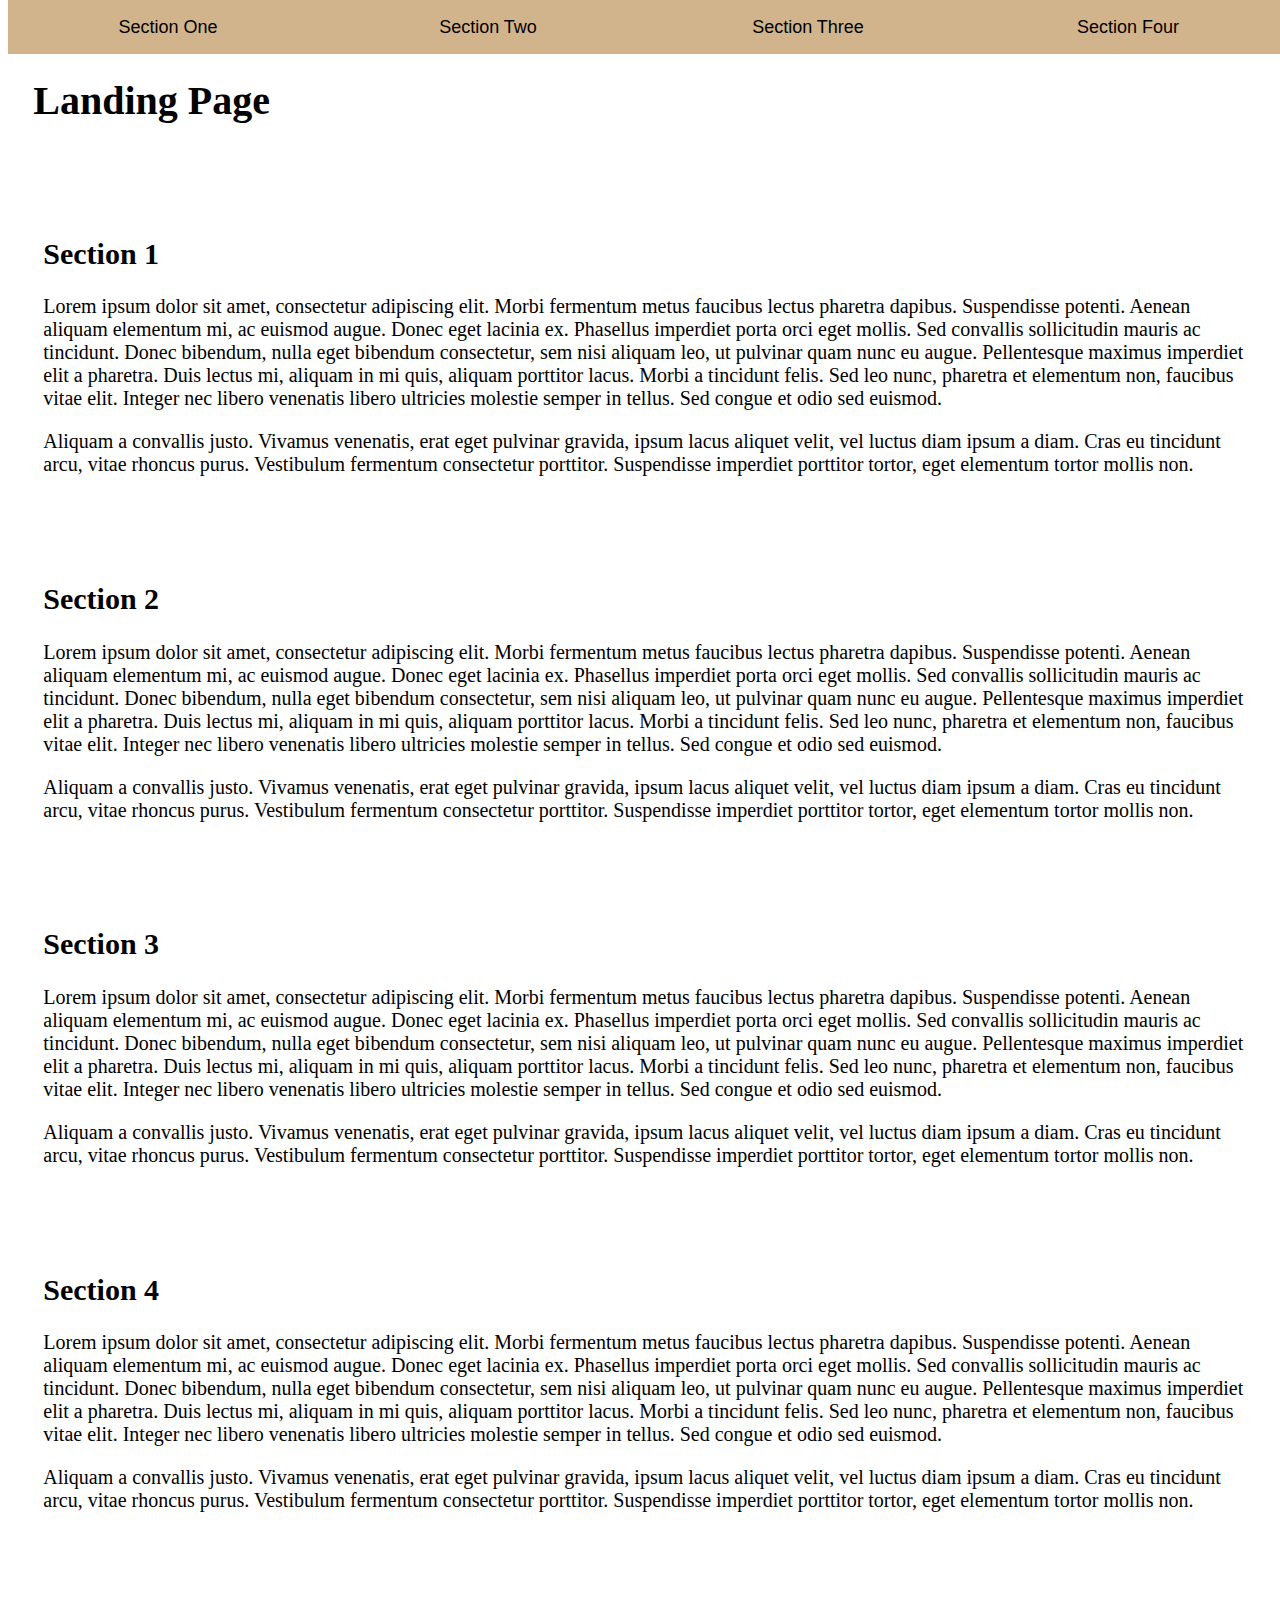
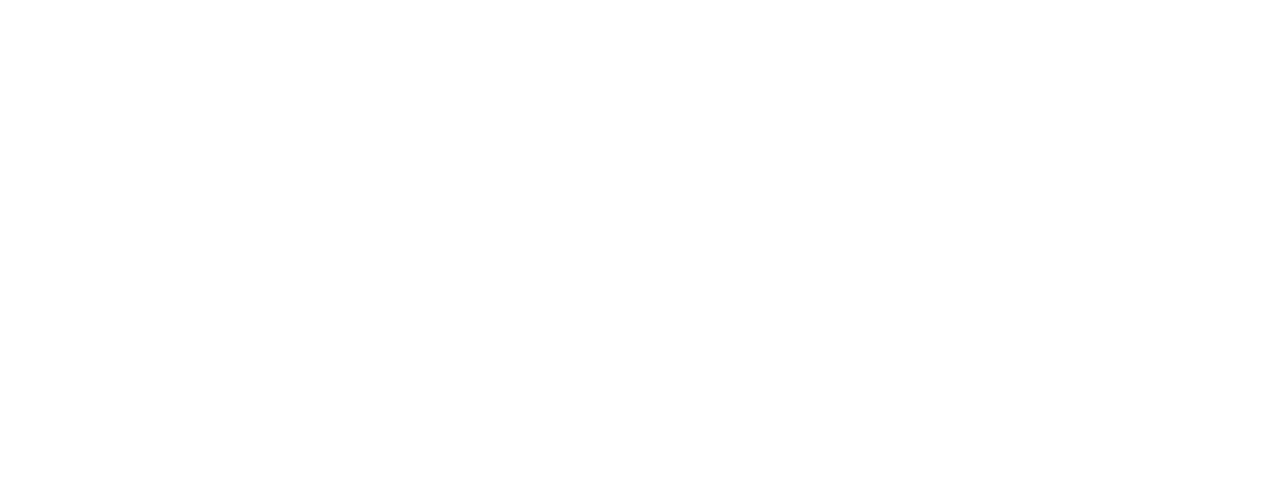
<file: index.html>
<!DOCTYPE html>
<html lang="en" dir="ltr">
  <head>
    <meta charset="utf-8">
    <link rel="stylesheet" href="css/style.css">
    <meta name="viewport" content="width=device-width, initial-scale=1.0">
    <title></title>
    <nav class="navbar__menu">
      <!-- Navigation starts as empty UL that will be populated with JS -->
      <ul id="navbar__list"></ul>
    </nav>
  </head>
  <body>
    <div class="title">
      <h1>Landing Page</h1>
    </div>
    <div class="grid-container">
      <section id="section1" data-nav="Section 1" class="your-active-class">
        <div class="landing__container">
          <h2>Section 1</h2>
          <p>Lorem ipsum dolor sit amet, consectetur adipiscing elit. Morbi fermentum metus faucibus lectus pharetra dapibus. Suspendisse potenti. Aenean aliquam elementum mi, ac euismod augue. Donec eget lacinia ex. Phasellus imperdiet porta orci eget mollis. Sed convallis sollicitudin mauris ac tincidunt. Donec bibendum, nulla eget bibendum consectetur, sem nisi aliquam leo, ut pulvinar quam nunc eu augue. Pellentesque maximus imperdiet elit a pharetra. Duis lectus mi, aliquam in mi quis, aliquam porttitor lacus. Morbi a tincidunt felis. Sed leo nunc, pharetra et elementum non, faucibus vitae elit. Integer nec libero venenatis libero ultricies molestie semper in tellus. Sed congue et odio sed euismod.</p>

          <p>Aliquam a convallis justo. Vivamus venenatis, erat eget pulvinar gravida, ipsum lacus aliquet velit, vel luctus diam ipsum a diam. Cras eu tincidunt arcu, vitae rhoncus purus. Vestibulum fermentum consectetur porttitor. Suspendisse imperdiet porttitor tortor, eget elementum tortor mollis non.</p>
        </div>
      </section>
      <section id="section2" data-nav="Section 2">
        <div class="landing__container">
          <h2>Section 2</h2>
          <p>Lorem ipsum dolor sit amet, consectetur adipiscing elit. Morbi fermentum metus faucibus lectus pharetra dapibus. Suspendisse potenti. Aenean aliquam elementum mi, ac euismod augue. Donec eget lacinia ex. Phasellus imperdiet porta orci eget mollis. Sed convallis sollicitudin mauris ac tincidunt. Donec bibendum, nulla eget bibendum consectetur, sem nisi aliquam leo, ut pulvinar quam nunc eu augue. Pellentesque maximus imperdiet elit a pharetra. Duis lectus mi, aliquam in mi quis, aliquam porttitor lacus. Morbi a tincidunt felis. Sed leo nunc, pharetra et elementum non, faucibus vitae elit. Integer nec libero venenatis libero ultricies molestie semper in tellus. Sed congue et odio sed euismod.</p>

          <p>Aliquam a convallis justo. Vivamus venenatis, erat eget pulvinar gravida, ipsum lacus aliquet velit, vel luctus diam ipsum a diam. Cras eu tincidunt arcu, vitae rhoncus purus. Vestibulum fermentum consectetur porttitor. Suspendisse imperdiet porttitor tortor, eget elementum tortor mollis non.</p>
        </div>
      </section>
      <section id="section3" data-nav="Section 3">
        <div class="landing__container">
          <h2>Section 3</h2>
          <p>Lorem ipsum dolor sit amet, consectetur adipiscing elit. Morbi fermentum metus faucibus lectus pharetra dapibus. Suspendisse potenti. Aenean aliquam elementum mi, ac euismod augue. Donec eget lacinia ex. Phasellus imperdiet porta orci eget mollis. Sed convallis sollicitudin mauris ac tincidunt. Donec bibendum, nulla eget bibendum consectetur, sem nisi aliquam leo, ut pulvinar quam nunc eu augue. Pellentesque maximus imperdiet elit a pharetra. Duis lectus mi, aliquam in mi quis, aliquam porttitor lacus. Morbi a tincidunt felis. Sed leo nunc, pharetra et elementum non, faucibus vitae elit. Integer nec libero venenatis libero ultricies molestie semper in tellus. Sed congue et odio sed euismod.</p>

          <p>Aliquam a convallis justo. Vivamus venenatis, erat eget pulvinar gravida, ipsum lacus aliquet velit, vel luctus diam ipsum a diam. Cras eu tincidunt arcu, vitae rhoncus purus. Vestibulum fermentum consectetur porttitor. Suspendisse imperdiet porttitor tortor, eget elementum tortor mollis non.</p>
        </div>
      </section>
      <section id="section4" data-nav="Section 4">
        <div class="landing__container">
          <h2>Section 4</h2>
          <p>Lorem ipsum dolor sit amet, consectetur adipiscing elit. Morbi fermentum metus faucibus lectus pharetra dapibus. Suspendisse potenti. Aenean aliquam elementum mi, ac euismod augue. Donec eget lacinia ex. Phasellus imperdiet porta orci eget mollis. Sed convallis sollicitudin mauris ac tincidunt. Donec bibendum, nulla eget bibendum consectetur, sem nisi aliquam leo, ut pulvinar quam nunc eu augue. Pellentesque maximus imperdiet elit a pharetra. Duis lectus mi, aliquam in mi quis, aliquam porttitor lacus. Morbi a tincidunt felis. Sed leo nunc, pharetra et elementum non, faucibus vitae elit. Integer nec libero venenatis libero ultricies molestie semper in tellus. Sed congue et odio sed euismod.</p>

          <p>Aliquam a convallis justo. Vivamus venenatis, erat eget pulvinar gravida, ipsum lacus aliquet velit, vel luctus diam ipsum a diam. Cras eu tincidunt arcu, vitae rhoncus purus. Vestibulum fermentum consectetur porttitor. Suspendisse imperdiet porttitor tortor, eget elementum tortor mollis non.</p>
        </div>
      </section>

    </div>
    <div class="padding-bottom">

    </div>
    <script src="js/script.js" charset="utf-8"></script>

  </body>
</html>
</file>
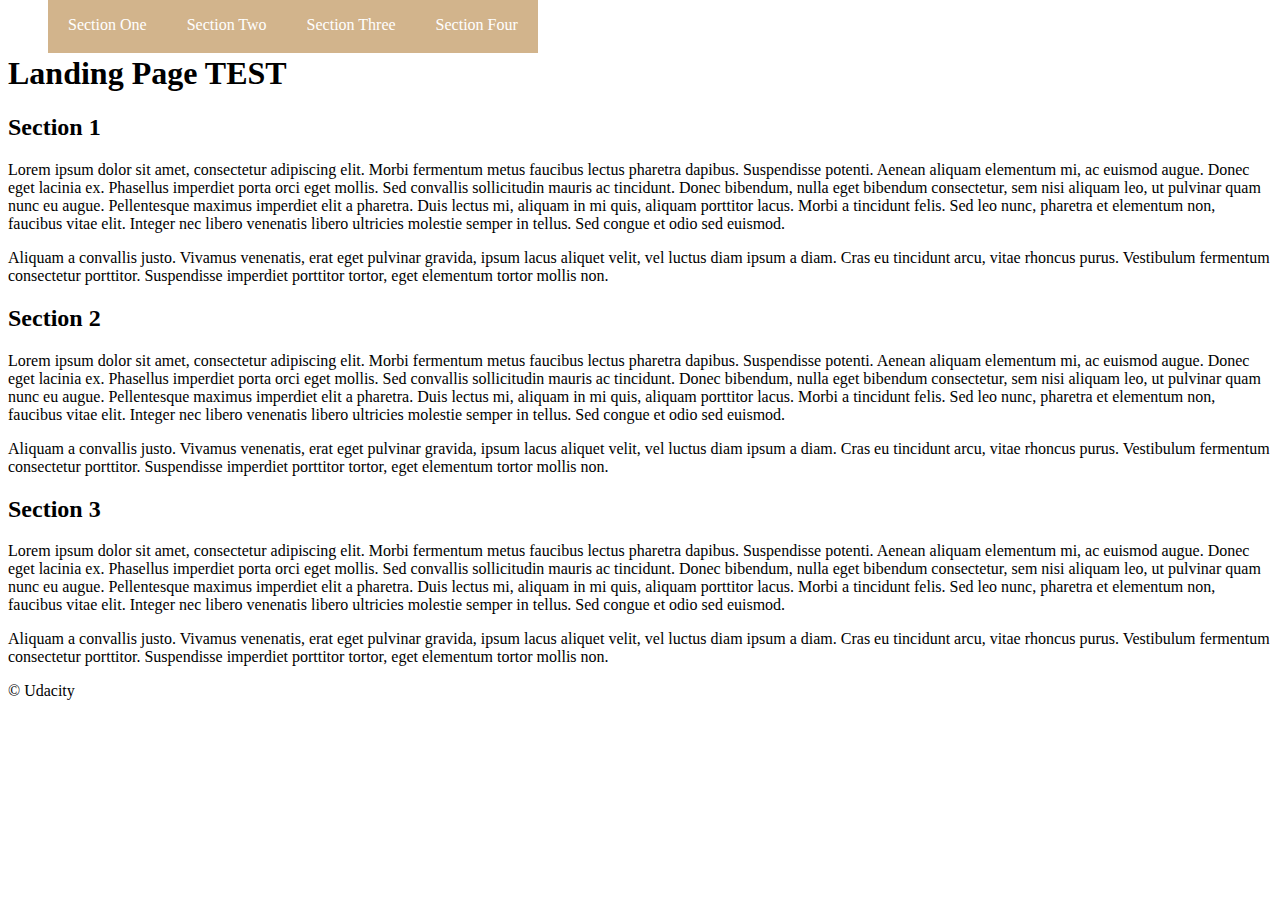
<file: udacity.html>
<!DOCTYPE html>
<html lang="en">
<head>
  <title>TEST</title>
  <!-- Load Google Fonts -->
  <link href="https://fonts.googleapis.com/css?family=Fira+Sans:900|Merriweather&display=swap" rel="stylesheet">  <!-- Load Styles -->
  <link href="test.css" rel="stylesheet">
</head>
<body>
  <!-- HTML Follows BEM naming conventions
  IDs are only used for sections to connect menu achors to sections -->
  <header class="page__header">
    <nav class="navbar__menu">
      <!-- Navigation starts as empty UL that will be populated with JS -->
      <ul id="navbar__list"></ul>
    </nav>
  </header>
  <main>
    <header class="main__hero">
      <h1>Landing Page TEST </h1>
    </header>
    <!-- Each Section has an ID (used for the anchor) and
    a data attribute that will populate the li node.
    Adding more sections will automatically populate nav.
    The first section is set to active class by default -->
    <section id="section1" data-nav="Section 1" class="your-active-class">
      <div class="landing__container">
        <h2>Section 1</h2>
        <p>Lorem ipsum dolor sit amet, consectetur adipiscing elit. Morbi fermentum metus faucibus lectus pharetra dapibus. Suspendisse potenti. Aenean aliquam elementum mi, ac euismod augue. Donec eget lacinia ex. Phasellus imperdiet porta orci eget mollis. Sed convallis sollicitudin mauris ac tincidunt. Donec bibendum, nulla eget bibendum consectetur, sem nisi aliquam leo, ut pulvinar quam nunc eu augue. Pellentesque maximus imperdiet elit a pharetra. Duis lectus mi, aliquam in mi quis, aliquam porttitor lacus. Morbi a tincidunt felis. Sed leo nunc, pharetra et elementum non, faucibus vitae elit. Integer nec libero venenatis libero ultricies molestie semper in tellus. Sed congue et odio sed euismod.</p>

        <p>Aliquam a convallis justo. Vivamus venenatis, erat eget pulvinar gravida, ipsum lacus aliquet velit, vel luctus diam ipsum a diam. Cras eu tincidunt arcu, vitae rhoncus purus. Vestibulum fermentum consectetur porttitor. Suspendisse imperdiet porttitor tortor, eget elementum tortor mollis non.</p>
      </div>
    </section>
    <section id="section2" data-nav="Section 2">
      <div class="landing__container">
        <h2>Section 2</h2>
        <p>Lorem ipsum dolor sit amet, consectetur adipiscing elit. Morbi fermentum metus faucibus lectus pharetra dapibus. Suspendisse potenti. Aenean aliquam elementum mi, ac euismod augue. Donec eget lacinia ex. Phasellus imperdiet porta orci eget mollis. Sed convallis sollicitudin mauris ac tincidunt. Donec bibendum, nulla eget bibendum consectetur, sem nisi aliquam leo, ut pulvinar quam nunc eu augue. Pellentesque maximus imperdiet elit a pharetra. Duis lectus mi, aliquam in mi quis, aliquam porttitor lacus. Morbi a tincidunt felis. Sed leo nunc, pharetra et elementum non, faucibus vitae elit. Integer nec libero venenatis libero ultricies molestie semper in tellus. Sed congue et odio sed euismod.</p>

        <p>Aliquam a convallis justo. Vivamus venenatis, erat eget pulvinar gravida, ipsum lacus aliquet velit, vel luctus diam ipsum a diam. Cras eu tincidunt arcu, vitae rhoncus purus. Vestibulum fermentum consectetur porttitor. Suspendisse imperdiet porttitor tortor, eget elementum tortor mollis non.</p>
      </div>
    </section>
    <section id="section3" data-nav="Section 3">
      <div class="landing__container">
        <h2>Section 3</h2>
        <p>Lorem ipsum dolor sit amet, consectetur adipiscing elit. Morbi fermentum metus faucibus lectus pharetra dapibus. Suspendisse potenti. Aenean aliquam elementum mi, ac euismod augue. Donec eget lacinia ex. Phasellus imperdiet porta orci eget mollis. Sed convallis sollicitudin mauris ac tincidunt. Donec bibendum, nulla eget bibendum consectetur, sem nisi aliquam leo, ut pulvinar quam nunc eu augue. Pellentesque maximus imperdiet elit a pharetra. Duis lectus mi, aliquam in mi quis, aliquam porttitor lacus. Morbi a tincidunt felis. Sed leo nunc, pharetra et elementum non, faucibus vitae elit. Integer nec libero venenatis libero ultricies molestie semper in tellus. Sed congue et odio sed euismod.</p>

        <p>Aliquam a convallis justo. Vivamus venenatis, erat eget pulvinar gravida, ipsum lacus aliquet velit, vel luctus diam ipsum a diam. Cras eu tincidunt arcu, vitae rhoncus purus. Vestibulum fermentum consectetur porttitor. Suspendisse imperdiet porttitor tortor, eget elementum tortor mollis non.</p>
      </div>
    </section>
  </main>
  <footer class="page__footer">
    <p>&copy Udacity</p>
  </footer>
<script src="test.js"></script>
</body>
</html>
</file>
<file: css/style.css>
html {
  scroll-behavior: smooth;
  font-size: 20px;
}

body {
  scroll-behavior: smooth
}

.navbar__menu {
  overflow: hidden;
  background-color: #D2B48C;
  position: fixed;
  top: 0;
  width: 100%;
  height: 6%;
}

h1 {
  padding: 2%;
  padding-top: 4%;
}

ul {
  display: flex;
  list-style-type: none;
  margin: 0;
  padding: 0;
  overflow: hidden;
}

li {
  display: inline;
  height: 100%;
  float: left;
  flex: 1;
  text-align: center;
  display: inline;
  font-size: 20.5px;
  line-height: 2.6;
}

li a {
  padding: 0, 24px;
  text-decoration: none;
  color: black;
  height: 110px;
}

button {
  background-color: #D2B48C;
  border: none;
  font-size: 18px;
  cursor: pointer;
  /* border-radius: 10px; */
}

.active, .btn:hover {
  background-color: #FAEBD7;
  color: white;
}

.grid-container {
  display: grid;
  grid-template-areas:
    'sec1'
    'sec2'
    'sec3'
    'sec4';
  grid-gap: 10px;
  padding: 10px;
  width: 100%;
}

.padding-bottom {
  padding: 20%;
}

#section1 {
  grid-area: sec1;
  padding: 2%;
}

#section2 {
  grid-area: sec2;
  padding: 2%;
}

#section3 {
  grid-area: sec3;
  padding: 2%;
}

#section4 {
  grid-area: sec4;
  padding: 2%;
}

/* Desktop (Default Grid) */
@media all and (min-width: 768px) and (max-width: 1024px) {
  .grid-container {
    display: grid;
    grid-template-areas:
      'sec1 sec1 sec1'
      'sec2 sec2 sec2'
      'sec3 sec3 sec3'
      'sec4 sec4 sec4';
  }
}

/* Tablet */
@media all and (min-width: 480px) and (max-width: 767px) {
  .grid-container {
    display: grid;
    grid-template-areas:
      'sec1 sec1'
      'sec2 sec2'
      'sec3 sec3'
      'sec4 sec4';
  }
}

/* phone landscape & smaller */
@media only screen and (max-width: 479px) {
  body {
    padding: 0%;
  }

  .grid-container {
    display: grid;
    grid-template-areas:
      'sec1'
      'sec2'
      'sec3'
      'sec4';
  }

  .navbar__menu {
    display: inline-flexbox;
    background-color: beige;
    margin: 0%;
    padding: 0%;
  }

  .navbar__list {
    padding: 0%;
    margin: 0%;
    width: 100%;
  }

  li {
    display: flexbox;
    padding: 0%;
    margin: 0%;
    padding-left: 0.7%;
    width: 25%;
    font-size: 90%;
  }

  li a {
    padding: 0%;
    margin: 0%;
    display: flexbox;
    background-color: #D2B48C;
    text-decoration: none;
    color: white;
    width: 100%;
  }
}
</file>
<file: test.css>
body{
scroll-behavior:smooth
}

li {
  display: inline;
}
li a {
  padding: 20px;
  background-color: #D2B48C;
  text-decoration: none;
  color: white;
}

.grid-container {
  display: grid;
  grid-template-areas:
    'sec1'
    'sec2'
    'sec3'
    'sec4';
  grid-gap: 10px;
  padding: 10px;
  width: 100%;
}

#section1 {
  grid-area: sec1;
}

#section2 {
  grid-area: sec2;
}

#section3 {
  grid-area: sec3;
}
#section4 {
  grid-area: sec4;
}


/* Desktop (Default Grid) */
@media all and (min-width: 768px) and (max-width: 1024px) {
  .grid-container {
    display: grid;
    grid-template-areas:
      'sec1 sec1 sec1'
      'sec2 sec2 sec2'
      'sec3 sec3 sec3'
      'sec4 sec4 sec4';
  }
}

/* Tablet */
@media all and (min-width: 480px) and (max-width: 767px) {
  .grid-container {
    display: grid;
    grid-template-areas:
      'sec1 sec1'
      'sec2 sec2'
      'sec3 sec3'
      'sec4 sec4';
  }
}

/* phone landscape & smaller */
@media only screen and (max-width: 479px) {
  .grid-container {
    display: grid;
    grid-template-areas:
      'sec1'
      'sec2'
      'sec3'
      'sec4';
  }
}
</file>
